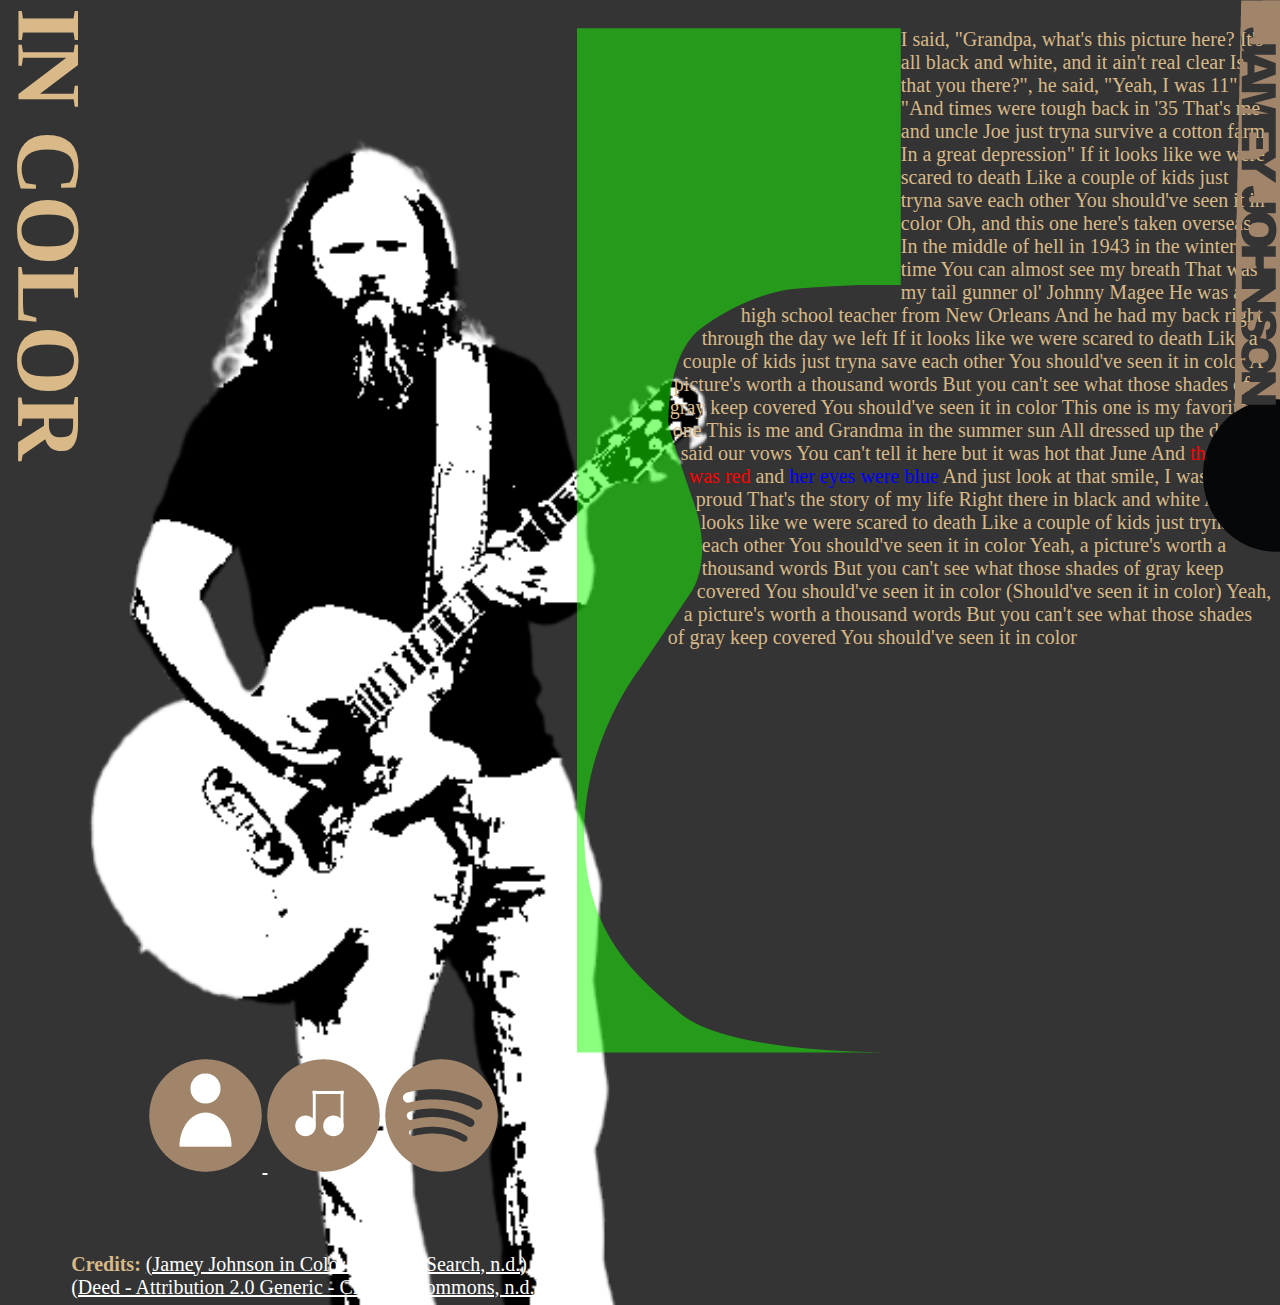
<file: index.html>
<!DOCTYPE html>
<html lang="en">
    <head>
        <link href="style.css" rel="stylesheet">
        <title> Jamey Johnson - In Color</title>
    </head>
    <body>
        <header>
            <h1> IN COLOR </h1>
        </header>
            <div class="guitar">
                            
            <p class="floatright">
            <img src="images/PNG/GuitarOutline1.png" alt="" class="guitaroutline" style="opacity: 0.5;">
            
            I said, "Grandpa, what's this picture here?
            It's all black and white, and it ain't real clear
            Is that you there?", he said, "Yeah, I was 11"
            "And times were tough back in '35
            That's me and uncle Joe just tryna survive a cotton farm
            In a great depression"
            If it looks like we were scared to death
            Like a couple of kids just tryna save each other
            You should've seen it in color
            Oh, and this one here's taken overseas
            In the middle of hell in 1943 in the winter time
            You can almost see my breath
            That was my tail gunner ol' Johnny Magee
            He was a high school teacher from New Orleans
            And he had my back right through the day we left
            If it looks like we were scared to death
            Like a couple of kids just tryna save each other
            You should've seen it in color
            A picture's worth a thousand words
            But you can't see what those shades of gray keep covered
            You should've seen it in color
            This one is my favorite one
            This is me and Grandma in the summer sun
            All dressed up the day we said our vows
            You can't tell it here but it was hot that June
            And <span style="color:red">that rose was red</span> and <span style="color:blue">her eyes were blue</span>
            And just look at that smile, I was so proud
            That's the story of my life
            Right there in black and white
            And if it looks like we were scared to death
            Like a couple of kids just tryna save each other
            You should've seen it in color
            Yeah, a picture's worth a thousand words
            But you can't see what those shades of gray keep covered
            You should've seen it in color
            (Should've seen it in color)
            Yeah, a picture's worth a thousand words
            But you can't see what those shades of gray keep covered
            You should've seen it in color
            </p>
            </div>
        <nav class="icon-link">
            <p>
                <a class="icon-link" href="https://www.jameyjohnson.com/">
                    <img src="images/BioIconColor.png" alt="Bio Icon">
                </a>
                <a class="icon-link" href="https://www.jameyjohnson.com/music">
                    <img src="images/MusicColor.png" alt="Music Icon">
                </a>
                <a class="icon-link" href="https://open.spotify.com/artist/5yhxqYI0JBwUKfXpSEjiM8">
                    <img src="images/SpotifyColor.png" alt="Spotify Icon">
                </a>
            </p>
        </nav>
            <p class="credits">
                <strong>Credits:</strong> <a href="https://www.google.com/search?q=jamey+johnson+in+color&sca_esv=f1854236ccd13803&udm=2&tbs=isz:l,sur:cl&sxsrf=AHTn8zoa6ygNWvOFj9qU4SfrFnCEOJUyRw:1741102794335&source=lnt&sa=X&ved=2ahUKEwiam8us4fCLAxUfGEQIHbraJr4QpwV6BAgBECA&biw=1728&bih=887&dpr=2#vhid=aVeQ1us4gIWTPM&vssid=mosaic">(Jamey Johnson in Color - Google Search, n.d.)</a> <a href="https://creativecommons.org/licenses/by/2.0/">(Deed - Attribution 2.0 Generic - Creative Commons, n.d.)</a>
            </p>
        <section class="guitarbase">
            <img src="images/GuitarColor.png" alt="Guitar neck">
        </section>
    </body>
</html>
</file>
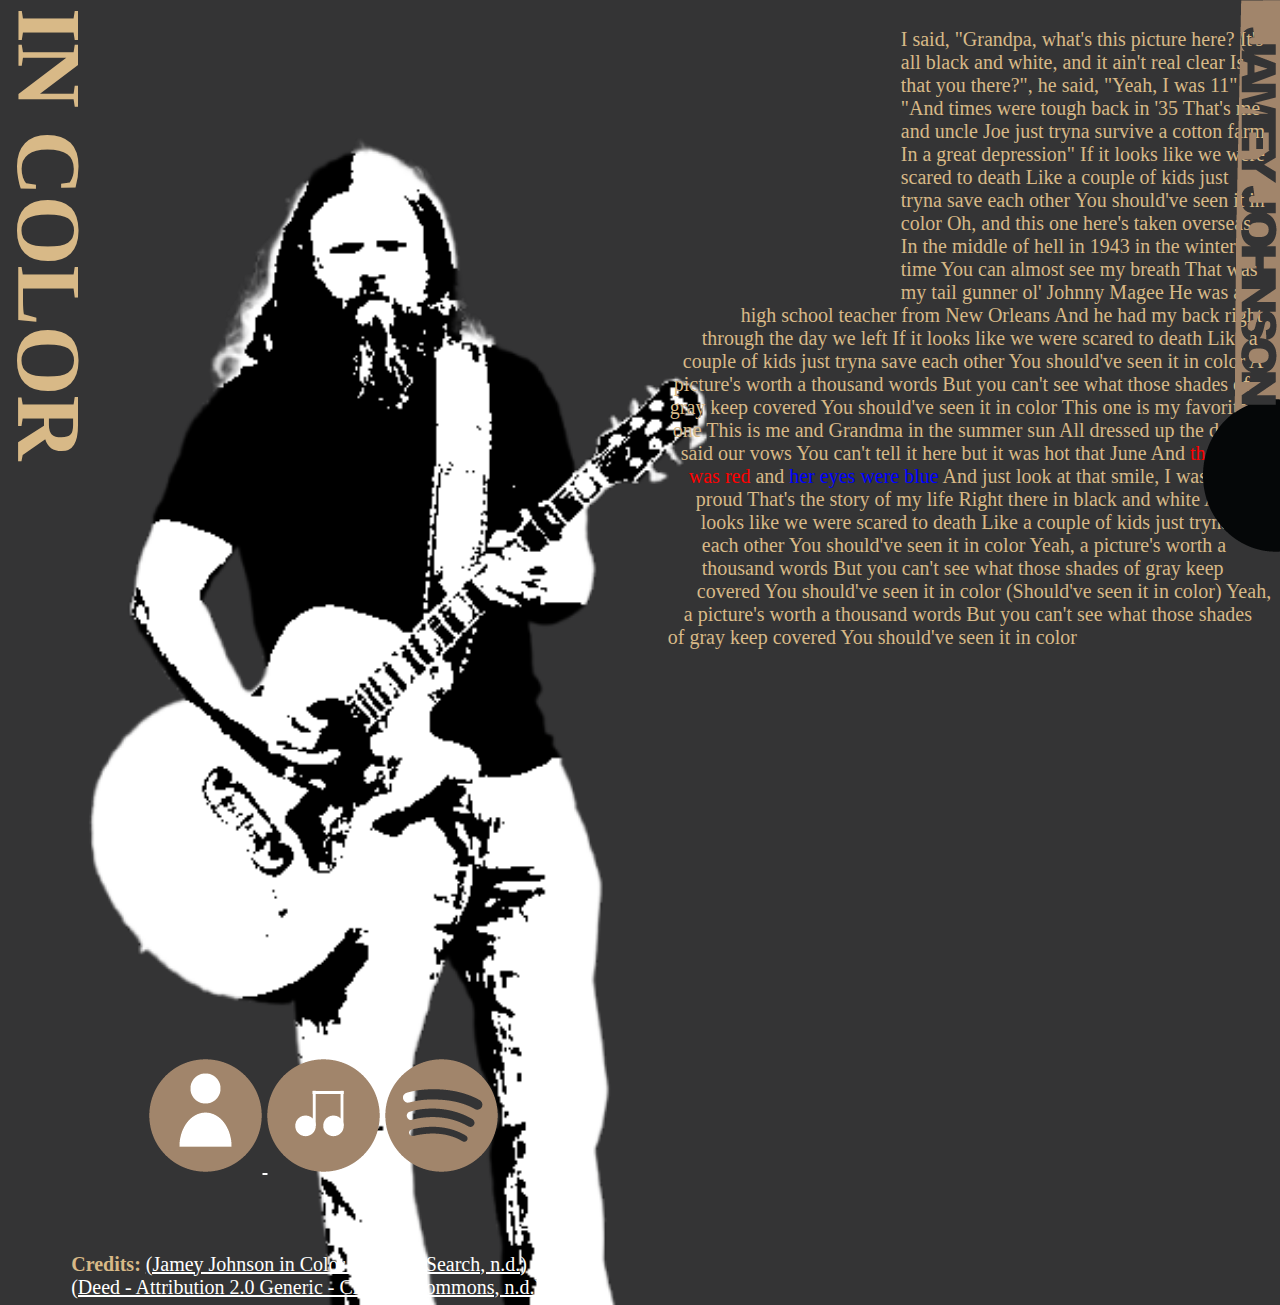
<file: GDES207_HTML&CSS_Parker_Quade.html>
<!DOCTYPE html>
<html lang="en">
    <head>
        <link href="style.css" rel="stylesheet">
        <title> Jamey Johnson - In Color</title>
    </head>
    <body>
        <header>
            <h1> IN COLOR </h1>
        </header>
            <div class="guitar">
            <p class="floatright">
            <img src="images/PNG/GuitarOutline.png" alt="" class="guitaroutline" style="opacity: 0.0;">
            
            I said, "Grandpa, what's this picture here?
            It's all black and white, and it ain't real clear
            Is that you there?", he said, "Yeah, I was 11"
            "And times were tough back in '35
            That's me and uncle Joe just tryna survive a cotton farm
            In a great depression"
            If it looks like we were scared to death
            Like a couple of kids just tryna save each other
            You should've seen it in color
            Oh, and this one here's taken overseas
            In the middle of hell in 1943 in the winter time
            You can almost see my breath
            That was my tail gunner ol' Johnny Magee
            He was a high school teacher from New Orleans
            And he had my back right through the day we left
            If it looks like we were scared to death
            Like a couple of kids just tryna save each other
            You should've seen it in color
            A picture's worth a thousand words
            But you can't see what those shades of gray keep covered
            You should've seen it in color
            This one is my favorite one
            This is me and Grandma in the summer sun
            All dressed up the day we said our vows
            You can't tell it here but it was hot that June
            And <span style="color:red">that rose was red</span> and <span style="color:blue">her eyes were blue</span>
            And just look at that smile, I was so proud
            That's the story of my life
            Right there in black and white
            And if it looks like we were scared to death
            Like a couple of kids just tryna save each other
            You should've seen it in color
            Yeah, a picture's worth a thousand words
            But you can't see what those shades of gray keep covered
            You should've seen it in color
            (Should've seen it in color)
            Yeah, a picture's worth a thousand words
            But you can't see what those shades of gray keep covered
            You should've seen it in color
            </p>
            </div>
        <nav class="icon-link">
            <p>
                <a class="icon-link" href="https://www.jameyjohnson.com/">
                    <img src="images/BioIconColor.png" alt="Bio Icon">
                </a>
                <a class="icon-link" href="https://www.jameyjohnson.com/music">
                    <img src="images/MusicColor.png" alt="Music Icon">
                </a>
                <a class="icon-link" href="https://open.spotify.com/artist/5yhxqYI0JBwUKfXpSEjiM8">
                    <img src="images/SpotifyColor.png" alt="Spotify Icon">
                </a>
            </p>
        </nav>
            <p class="credits">
                <strong>Credits:</strong> <a href="https://www.google.com/search?q=jamey+johnson+in+color&sca_esv=f1854236ccd13803&udm=2&tbs=isz:l,sur:cl&sxsrf=AHTn8zoa6ygNWvOFj9qU4SfrFnCEOJUyRw:1741102794335&source=lnt&sa=X&ved=2ahUKEwiam8us4fCLAxUfGEQIHbraJr4QpwV6BAgBECA&biw=1728&bih=887&dpr=2#vhid=aVeQ1us4gIWTPM&vssid=mosaic">(Jamey Johnson in Color - Google Search, n.d.)</a> <a href="https://creativecommons.org/licenses/by/2.0/">(Deed - Attribution 2.0 Generic - Creative Commons, n.d.)</a>
            </p>
        <section class="guitarbase">
            <img src="images/GuitarColor.png" alt="Guitar neck">
        </section>
    </body>
</html>
</file>
<file: style.css>
body{
        display: grid;
        grid-template-columns: 5% 40% auto; /*messed with the widths of the grid*/
        grid-template-rows: 80% 15% 5%;
        background-color: #343435;
        background-image: url("images/JJ-BW.png");
        background-position:left;
        background-size:contain;
        background-repeat: no-repeat;
        color: #d8b987;
        font-family: "Arial Black";
        font: arial-black;
        font-size: 10vh;
    }

    header {
        max-height: 90vh;
    }

    h1{color: #d8b987;
        writing-mode:vertical-lr;
        text-orientation:horizontal;
        font-family: "Arial Black";
        font: arial-black;
        font-size: 10vh;
        margin-block-end: 0;
        margin-block-start:0;
        line-height: 0.9;
        grid-area: 1/1/3/2;
    }

    h1:hover{color: red;
        writing-mode:vertical-lr;
        text-orientation:horizontal;
        font-family: "Arial Black";
        font: arial-black;
        font-size: 10vh;
        }

    p {
        color:#d8b987;
        font-family: "Arial Black";
        font: arial-black;
        font-size: 20px;
        grid-area: 1/3/3/4;
    }
    .icon-link{
        grid-area: 2/2/3/3;
        justify-items: center;
        }
    .credits{
        grid-area: 3/2/4/3;
        justify-items: center;
    }
    a{
        color: white;
    }
    .guitarbase{
        grid-area: 1/3/2/4;
        position: absolute;
        top: 0;
        /*left: 123%;*/ /*This was making your website wider than the browser window*/
        right:0px; /*positions the guitar base at the right edge of the browser window*/
        scale: 50vh; /*Changed to scale according to browser window*/
    }
    .guitar{
        grid-area: 1/3/2/4;
    }
    .floatright{
        /*float: left;*/
    }
    img.guitaroutline{
        float: left;
        min-height: 50%;
        shape-outside: url("images/PNG/GuitarOutline.png");
        shape-image-threshold: 0.5;
    }
</file>
